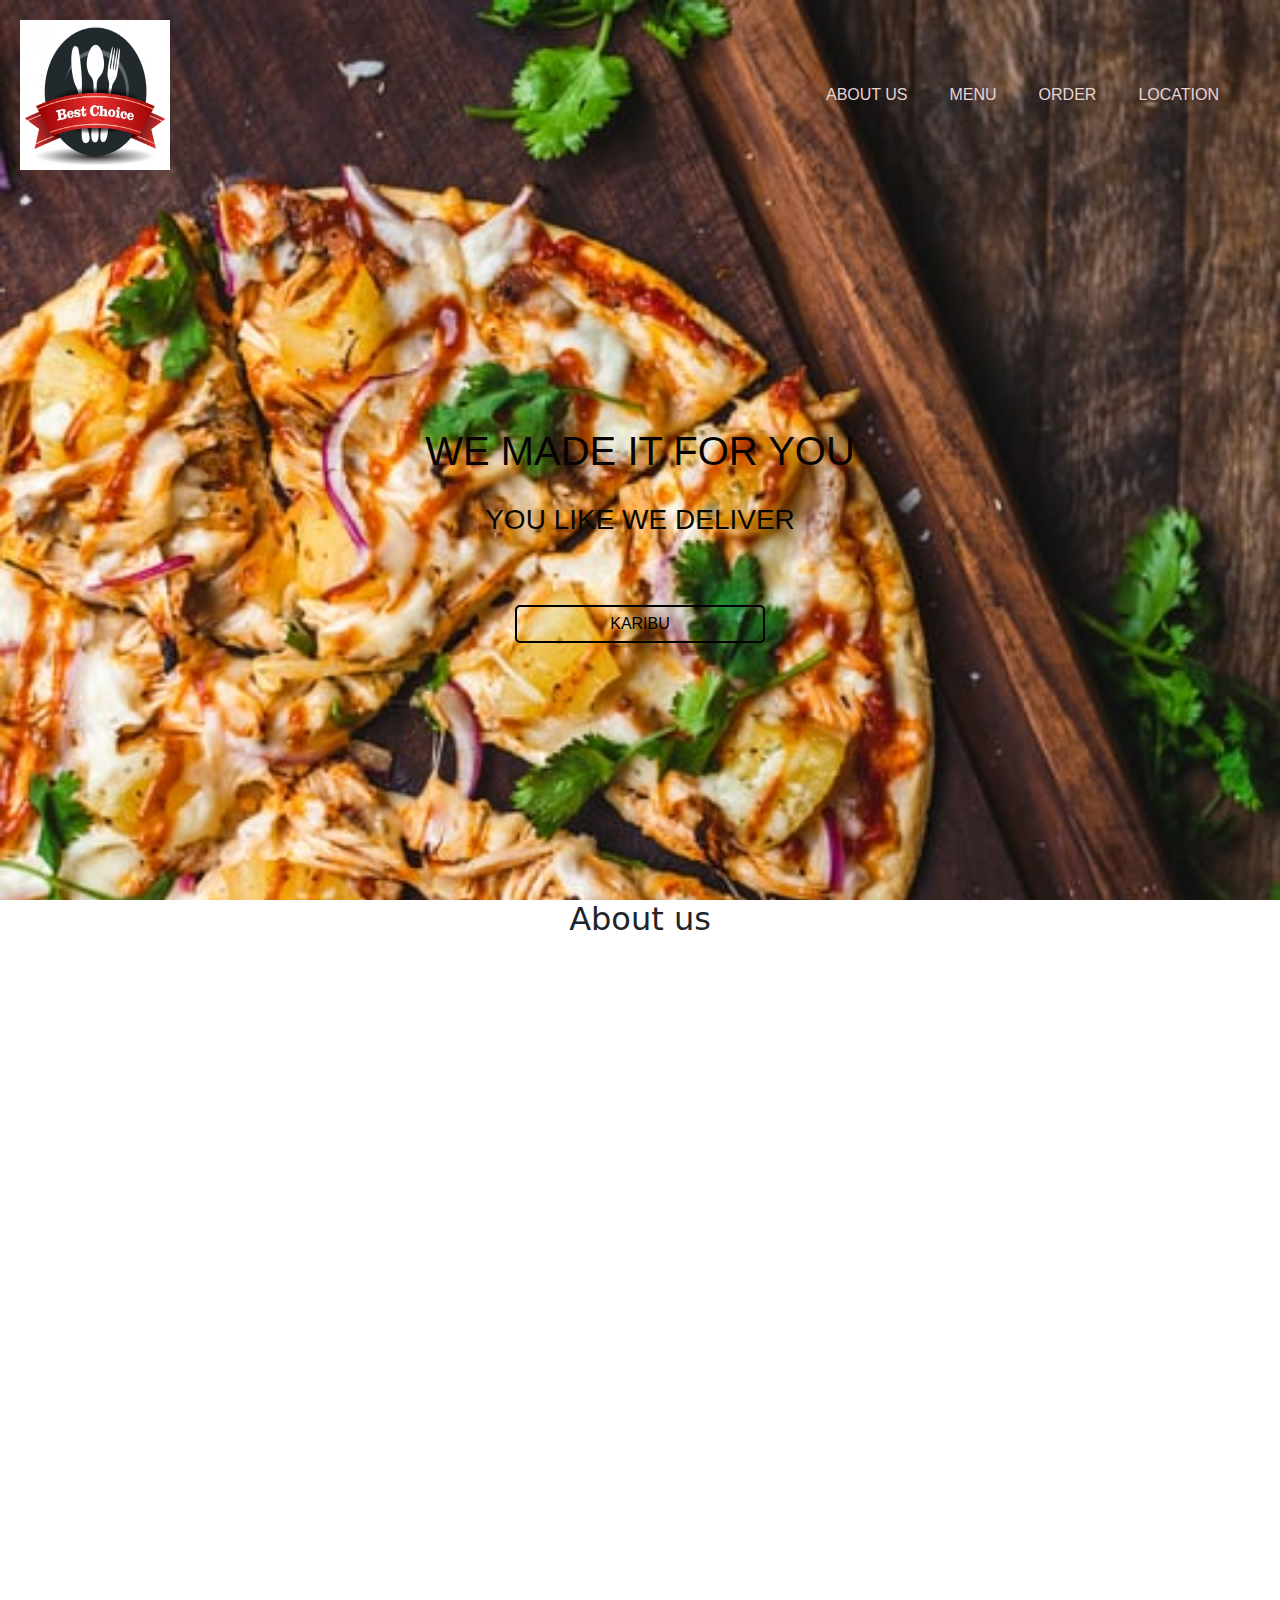
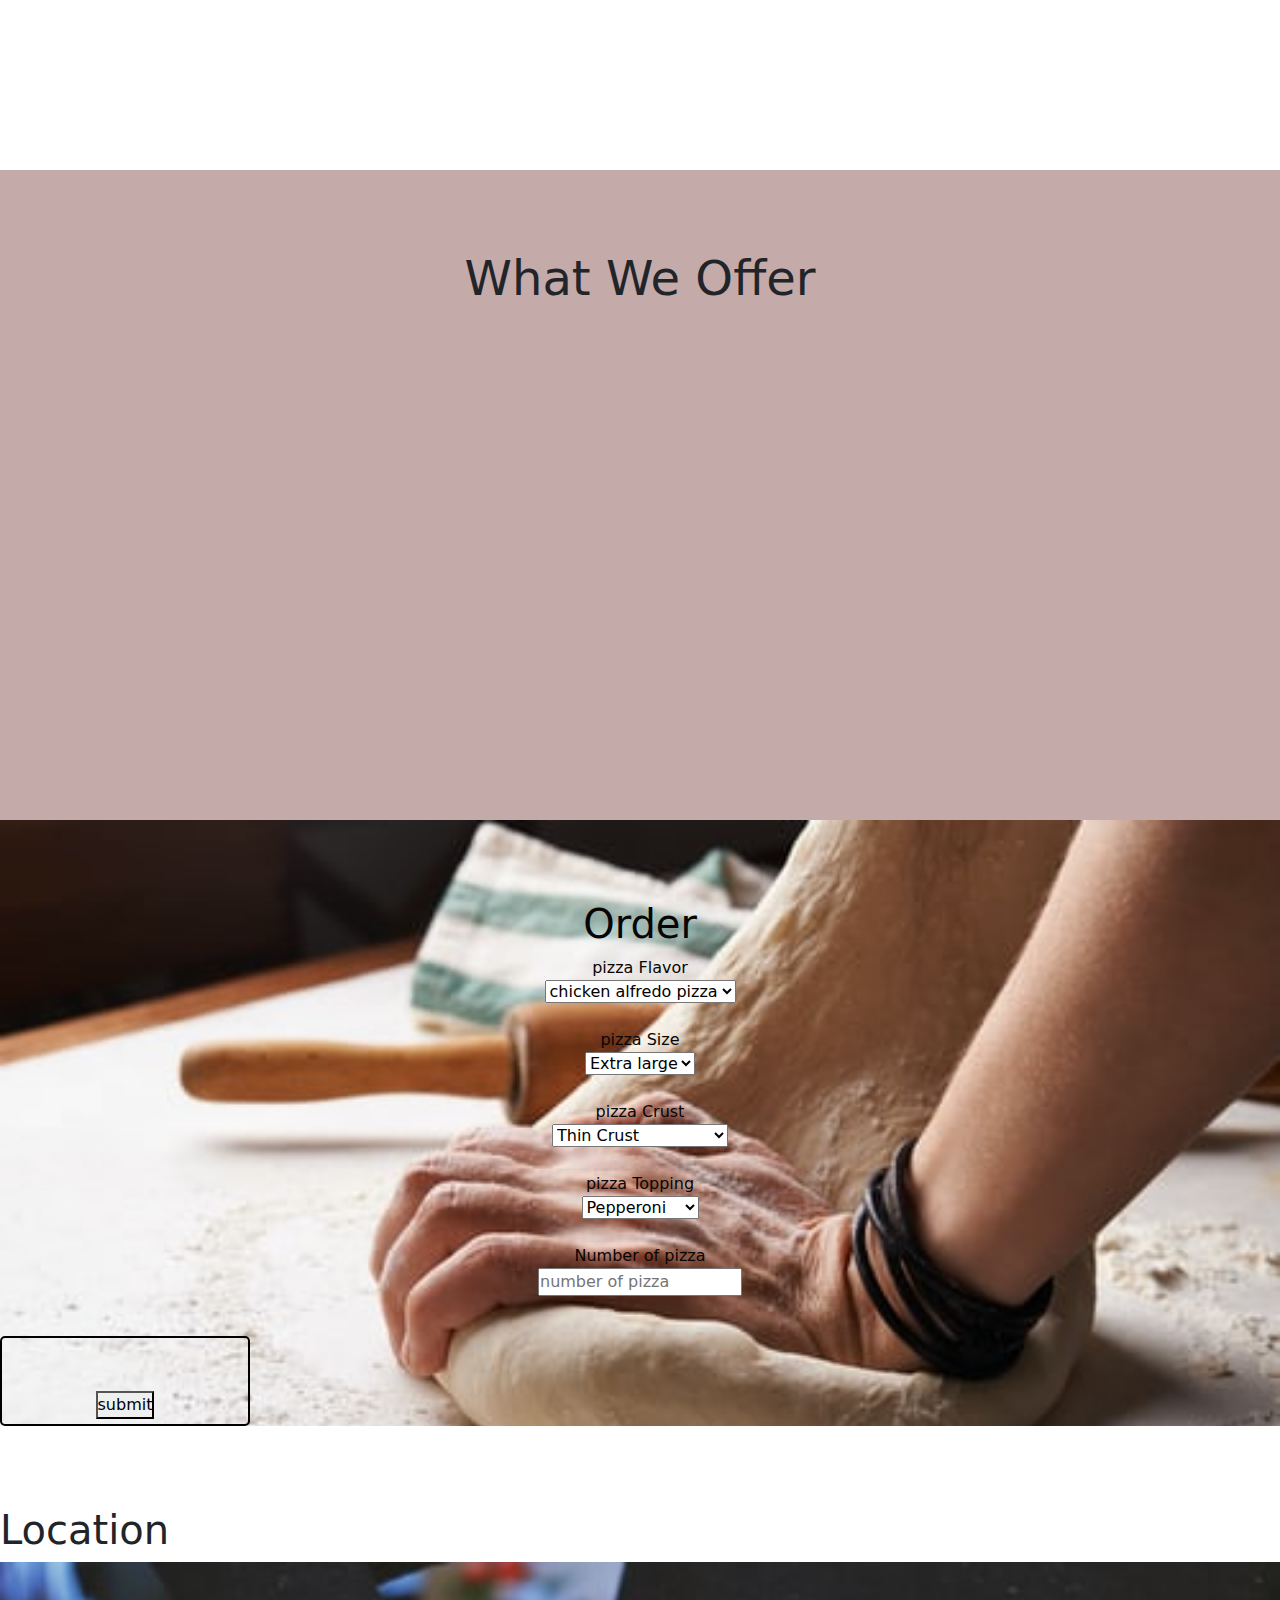
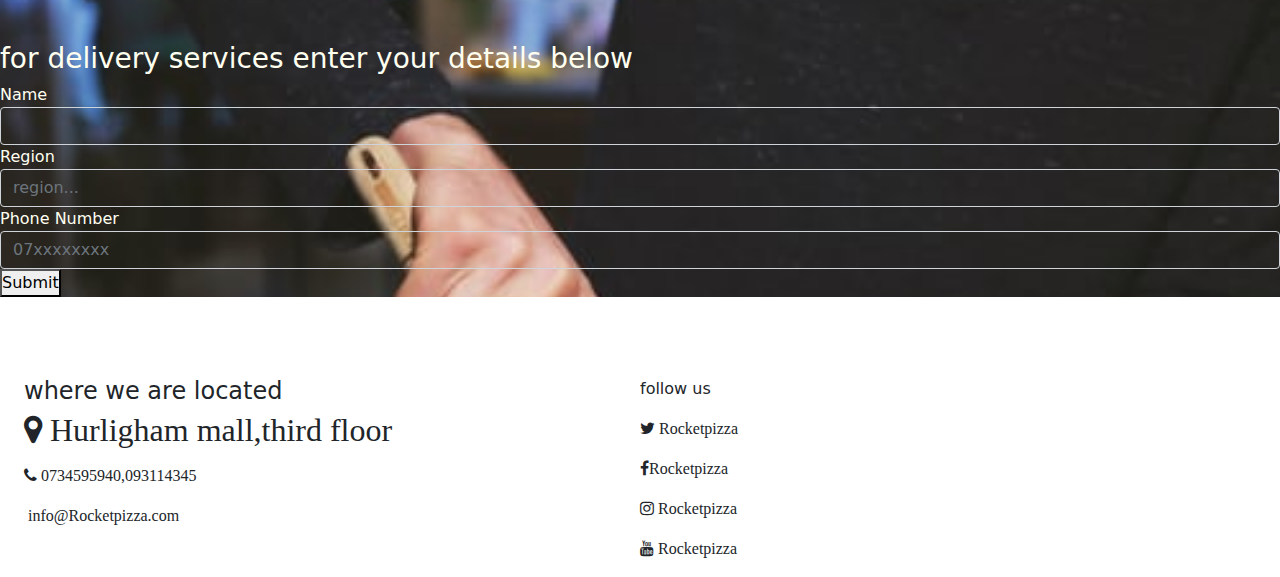
<file: index.html>
<!DOCTYPE html>
<html lang="en">
<head>
    <meta charset="UTF-8">
    <meta http-equiv="X-UA-Compatible" content="IE=edge">
    <meta name="viewport" content="width=device-width, initial-scale=1.0">
    <link rel="stylesheet" type="text/css" href="./css/bootstrap.css">
    <link rel="stylesheet" type="text/css" href="./css/style.css">
    <!--font-awesome-->
    <link rel="stylesheet" href="https://cdnjs.cloudflare.com/ajax/libs/font-awesome/4.7.0/css/font-awesome.min.css">
    <!--animation on scroll-->
    <link rel="stylesheet" href="https://unpkg.com/aos@next/dist/aos.css" />
    <title>pizza website</title>
  
</head>
<body>
    <section id="header">
        <header>
        <div class="logo">
           <img src="./images/logo.jpg" style="width: 100%;"> 
        </div>
            <nav>
                <a href="#about us">About us</a>
                <a href="#menu">Menu</a>
                <a href="#order">Order</a>
                <a href="#location">Location</a>       
            </nav>
        </header>
        <div class="main">
            <h1>We made it for you</h1>
            <h3>You like we deliver</h3>
            <a href="" class="button">Karibu</a>
        </div>
    </section>
  <!--about us-->
        <div class="container">
            <h2>About us</h2>
            <div id="about us" class="text-center">
                <div class="row"data-aos="fade-down" data-aos-offset="400"  data-aos-duration="1000"> 
                    <div id="img1" class="text-center"> 
                        <img src="./images/cheese.jpg">
                    </div>
                        <h3>Karibu Rocket pizza</h3>
                        <p>Rocket Pizza box might be one of the most recognisable icons of Kenya. Whichever way you slice it, Rocket Pizza is an industry leader in the quick service pizza game. The first Rocket Pizza outlet opened its doors in 2006 in Nairobi, Kenya, and rose quickly in popularity. Serving hot oven-fresh pizza with its signature all-natural tomato sauce and using only the freshest ingredients, Rocket Pizza has established itself at the top of the industry and is easily one of the first choices in quick service pizza in Kenya.
                        </p>
                        <p>We are here for you,our space is your space you can link with friends and family, where we will leave your mouth craving for more. </p>
            
                </div>  
            </div>
        </div>
  <!--menu-->
    <div id="menu">
        <div class="container">
            <h2 class="section-title">What We  Offer</h2>
            <div class="three-column-grid">
                <div class="grid-item" data-aos="fade-right" data-aos-offset="400" data-aos-duration="1000">
                    <img src="./images/image3.jpeg" alt="" width="200">
                    <h3 class="subtitle"><strong>Chicken</strong>Pizza</h3>
                    <p>this is chicken based pizza where it contain chicken product either the chicken meat or sausage chicken based.</p>
                </div>
                <div class="grid-item" data-aos="fade-up" data-aos-offset="400" data-aos-duration="1000">
                    <img src="./images/image4.jpeg" alt="" width="200">
                    <h3 class="subtitle"><strong>Plant-based</strong>Pizza</h3>
                    <p>this is Plant-based pizza where it contain plants eg. mushroom, and vegan friendly products. </p>
                </div>
                <div class="grid-item" data-aos="fade-left" data-aos-offset="400" data-aos-duration="1000">
                    <img src="./images/image5.jpeg" alt="" width="200">
                    <h3 class="subtitle"><strong>Beef</strong>Pizza</h3>
                    <p>this is beef based pizza where it contain beef product </p>
                </div>
            </div>
        </div>
    </div>
    <!--order-->
                <div class="jumbotron" id="order">
                        <h1>Order</h1>
                        <form class="text-center" id="text-center">
                        <label>pizza Flavor</label><br>
                        <select class="flavors" id="flavor" required><br>
                            <option label="chicken alfredo pizza" value="800">Chicken Alfredo Pizza</option>
                            <option label="BBQ chicken" value="1000">BBQ chicken</option>
                            <option label="BBQ steak" value="1000">BBQ steak</option>
                            <option label="Veggie deluxe" value="600">Veggie deluxe</option>
                            <option label="Extravagganza" value="1200">Extravagganza</option>
                            <option label="Hawaiian" value="1500">Hawaiian</option>
                            </select><br>
                            <br><label>pizza Size</label><br>
                            <select class="sizes" id="size" required><br>
                            <option label="Extra large" value="2500">Extra large</option>
                            <option label="Regular" value="600">Regular</option>
                            <option label="Large" value="1200">Large</option>
                            <option label="Medium" value="900">Medium</option>
                            </select><br>
                            <br><label>pizza Crust</label><br>
                            <select class="crust" id="crust" required><br>
                            <option label="Thin Crust" value="150">Thin Crust</option>
                            <option label="Thick Crust" value="200">Thick Crust</option>
                            <option label="Deep Crust" value="380">Deep Crust</option>
                            <option label="Cheese Filled Crust" value="500">Cheese Filled Crust</option>
                            <option label="Stuffed Crust" value="345">Stuffed Crust</option>
                            </select><br>
                            <br><label>pizza Topping</label><br>
                            <select class="toppings" id="topping" required><br>
                            <option label="Pepperoni" value="100">Pepperoni</option>
                            <option label="Mushrooms" value="300">Mushrooms</option>
                            <option label="Black olives" value="120">Black olives</option>
                            <option label="Sausage" value="124">Sausage</option>
                            <option label="Broccoli" value="80">Broccoli</option>
                            </select><br>
                            <br><label>Number of pizza</label><br>
                            <input value="" required placeholder="number of pizza" id="quantity"></input><br>
                            <div class="button">
                            <br><br><button type="submit" id="btn" 
                            label="">submit</button>
                            </div>
                        </form>
                </div>
        <div class="jumbotron">
            <h1>Location</h1>
            <div id="location">
                <h3>for delivery services enter your details below</h3>
                <form id="delivery">
                    <label for="name">Name</label>
                    <input class="form-control" type="text" name="" id="name" required="required">
                    <label for="region">Region</label>
                    <input class="form-control" type="text" id="region" placeholder="region...">
                    <label for="phonenumber">Phone Number</label>
                    <input class="form-control" type="tel" placeholder="07xxxxxxxx" id="number">
                    <button type="submit" name="button" id="submit">Submit</button>
                </form>
            </div>
        </div> 
    <div class="container-fluid footer row">
        <div class="col-md-6 where we are located">
            <h4>where we are located</h4>
            <p><i class="fa fa-map-marker fa-2x">&nbsp;Hurligham mall,third floor</i></p>
            <p><i class="fa fa-phone">&nbsp;0734595940,093114345</i></p>
            <p><i class="fa fa-email">&nbsp;info@Rocketpizza.com</i></p>
        </div>
        <div class="col-md-6 social icons">
            <div id="contact">
                <div class="media">
                    <p>follow us</p>
                    <p><i class="fa fa-twitter">&nbsp;Rocketpizza</i></p>
                    <p><i class="fa fa-facebook">Rocketpizza</i></p>
                    <p><i class="fa fa-instagram">&nbsp;Rocketpizza</i></p>
                    <p><i class="fa fa-youtube ">&nbsp;Rocketpizza</i></p>
    
                </div>
               
            </div>
        </div>

    </div>

    
  <script src="./js/jquery.js"></script> 
  <script src="https://unpkg.com/aos@next/dist/aos.js"></script>
  <script src="./js/script.js"></script>
  <script>
    AOS.init();
  </script>
</body>
</html>
</file>
<file: css/style.css>
*{
    margin: 0;
    padding: 0;
}

#header{
    height: 100vh;
    background-image: url('../images/bg.jpeg');
    background-size: cover;
    text-transform: uppercase;
    text-align: center;
    display: flex;
    flex-direction: column;
    font-family: 'arial';
}
header{
    margin-top: 20px;
    display: flex;
    justify-content: space-between;
}
header nav{
    display: flex;
    flex: 1 1 600px;
    justify-content: flex-end;
    margin-right: 40px;
    align-items: center;
}
header nav a{
    padding: 10px 20px;
    text-decoration: none;
    color: rgb(231, 212, 212);
    border: 1px solid transparent;

}
header nav a:hover{
    background-color: #fff;
    color: #000;
}
header .logo{
    width: 150px;
    height: 150px;
    flex: 0 1 150px;
    margin-left: 20px;
}
header .logo img{
    height: inherit;
    width: inherit;
}
.main{
    display: flex;
    flex-direction: column;
    flex: 1;
    align-items: center;
    justify-content: center;
}
.main h1{
    color: rgb(8, 4, 4);
    padding-bottom: 20px;
}
.main h3{
    color: rgb(7, 7, 1);
    padding-bottom: 20px;
}
.button{
    width: 250px;
    padding: 5px 5px;
    border:2px solid black;
    border-radius: 5px;
    margin-top: 40px;
    color: black;
    text-decoration: none;
    align-items: center;
    
}
.button:hover{
    background-color: rgb(112, 44, 44);
    transform: rotate(5deg);
    transition: all 0.2s ease-in-out;
}


.container about us{
    background-color: rgb(253, 238, 238);
    background-size: inherit;
    padding: 20px;
}
#img1 img{
    background-size: 20px;
    height: 70vh;
    width: 70vh;
}
h2{
    text-align: center;
}
/*menu*/
#menu{
    width: 100%;
    background-color: rgb(197, 170, 170);
    padding-bottom: 5rem;
    padding-top: 5rem;
}
#menu h3{
    margin-bottom: 2rem;
}
#menu img{
    border-radius: 50%;
}
.section-title{
    align-items: center;
    font-size: 3rem;
    padding-bottom: 5rem;
}
.subtitle{
    padding-top: 2rem;
    font-weight: inherit;

}
.three-column-grid{
    display: grid;
    grid-gap: 5rem;
    grid-template-columns: repeat(3, 1fr);
    text-align: center;
    margin: 0 auto;
}
#order{
    background-image: url(../images/bg2.jpeg);
    background-size: cover;
    padding-top: 5rem;
    text-align: center;
    margin-bottom: 5rem;
    color: rgb(7, 5, 5);
}

#location{
    background-image: url(../images/bg3.jpeg);
    background-size: cover;
    color: ivory;
    text-align: left;
    flex-shrink: inherit;
    text-decoration: transparent;
    padding-top: 5rem;
    margin-bottom: 5rem;
}
#name{
    background: transparent;
    color: azure;
}
#region {
    background: transparent;
    color: aliceblue;
}
#number{
    background: transparent;
    color: aqua;
}
</file>
